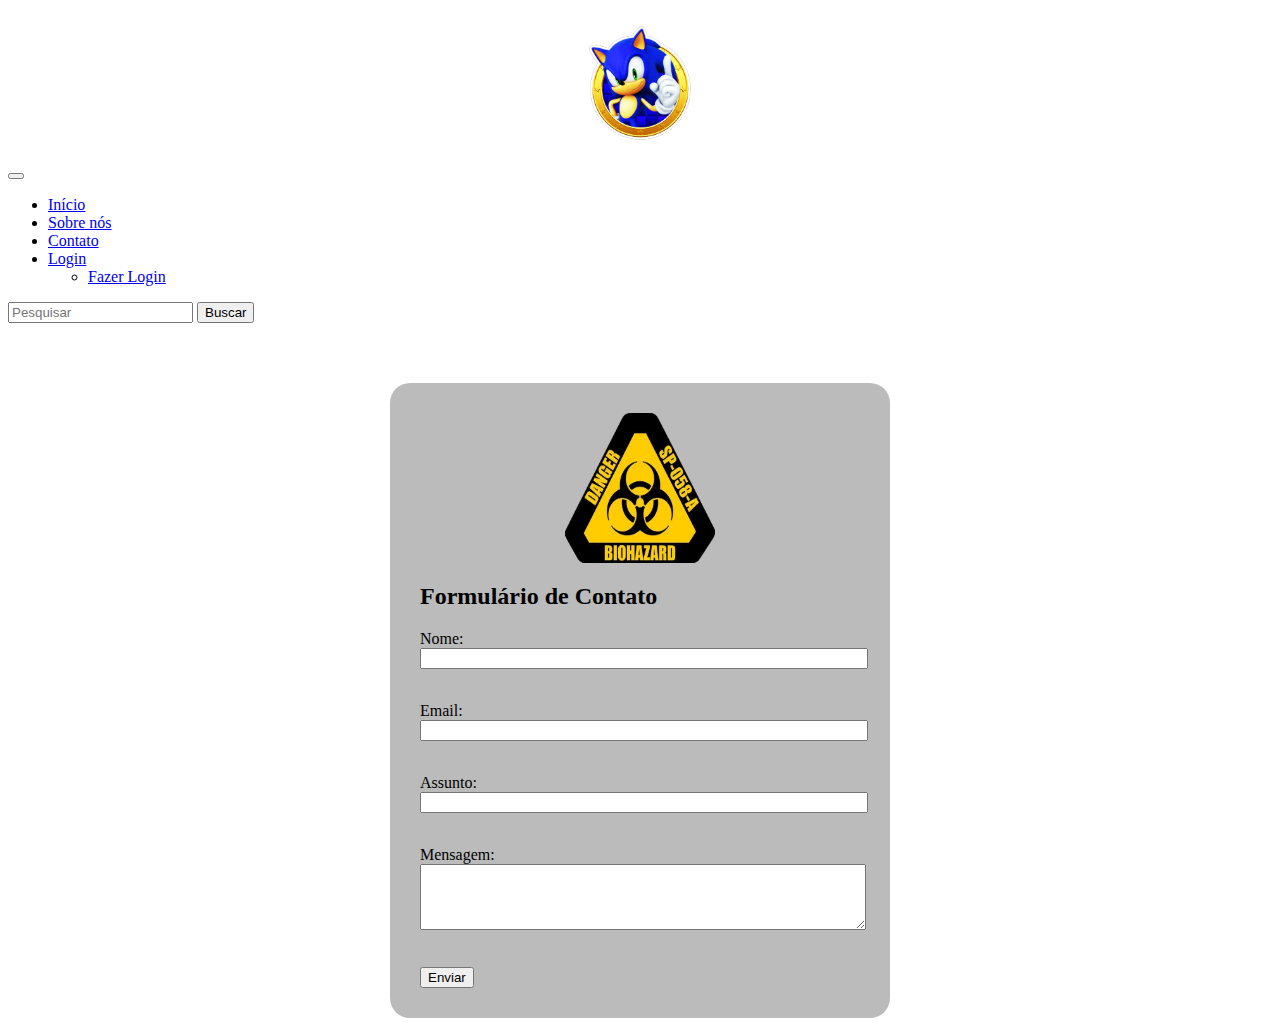
<file: contato.html>
<!DOCTYPE html>
<html lang="pt-BR">
<head>
    <meta charset="UTF-8">
    <meta name="viewport" content="width=device-width, initial-scale=1.0">
    <link rel="stylesheet" href="Styles/contato.css">
    <link rel="stylesheet" href="https://cdn.jsdelivr.net/npm/bootstrap@5.3.8/dist/css/bootstrap.min.css" integrity="sha384-sRIl4kxILFvY47J16cr9ZwB07vP4J8+LH7qKQnuqkuIAvNWLzeN8tE5YBujZqJLB" crossorigin="anonymous">
    <title>Contato</title>
</head>
<body>
  <nav class="navbar navbar-expand-lg bg-body-tertiary">
  <div class="container-fluid">
    <div class="navbar-brand">
    <a class="navbar-sonic" href="#" id="logoPanini"> <img src="img/soniclogo.png" class="sonicImg" alt=""></a>
    </div>
    
    <button class="navbar-toggler" type="button" data-bs-toggle="collapse" data-bs-target="#navbarSupportedContent" aria-controls="navbarSupportedContent" aria-expanded="false" aria-label="Toggle navigation">
      <span class="navbar-toggler-icon"></span>
    </button>
    <div class="collapse navbar-collapse" id="navbarSupportedContent">
      <ul class="navbar-nav me-auto mb-2 mb-lg-0">
        <li class="nav-item">
          <a class="nav-link active" aria-current="page" href="index.html">Início</a>
        </li>
        <li class="nav-item">
          <a class="nav-link" href="sobre.html">Sobre nós</a>
        </li>
        <li class="nav-item">
          <a class="nav-link" href="contato.html">Contato</a>
        </li>
        <li class="nav-item dropdown">
          <a class="nav-link dropdown-toggle" href="#" role="button" data-bs-toggle="dropdown" aria-expanded="false">
            Login
          </a>
          <ul class="dropdown-menu">
            <li><a class="dropdown-item" href="login.html">Fazer Login</a></li>
           
          </ul>
        </li>
        
      </ul>
      <form class="d-flex" role="search">
        <input class="form-control me-2" type="search" placeholder="Pesquisar" aria-label="Search"/>
        <button type="button" class="btn btn-primary">Buscar</button>
      </form>
    </div>
  </div>
</nav>
<div class="containerPrincipal">
<div class="formulario">
<form action="">
    <img src="img/biohazard-removebg-preview.png" class="biohazard" alt="">
    <h2>Formulário de Contato</h2>
    <label for="nome">Nome:</label>
    <input type="text" id="nome" name="nome" required><br><br>
    
    <label for="email">Email:</label>
    <input type="email" id="email" name="email" required><br><br>
    
    <label for="assunto">Assunto:</label>
    <input type="assunto" id="assunto" name="assunto "  required><br><br>
    
    <label for="mensagem">Mensagem:</label><br>
    <textarea id="mensagem" name="mensagem" rows="4" cols="50" required></textarea><br><br>
    
    <input type="submit" value="Enviar">
</form>
</div>
</div>
</body>
</html>
</file>
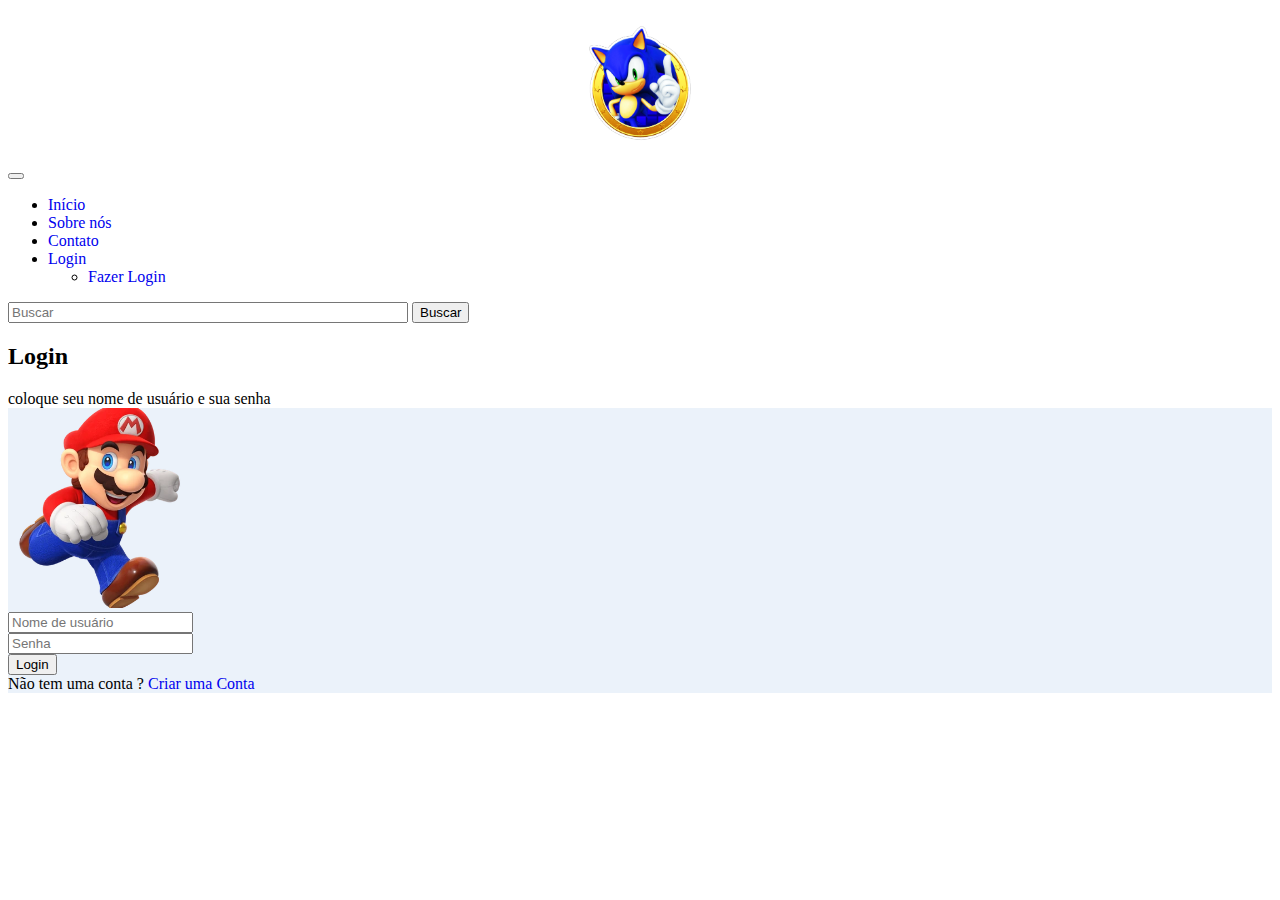
<file: login.html>
<!DOCTYPE html>
<html lang="pt-BR">
<head>
    <meta charset="UTF-8">
    <meta name="viewport" content="width=device-width, initial-scale=1.0">
    <link rel="stylesheet" href="styles/login.css">
    <link href="https://cdn.jsdelivr.net/npm/bootstrap@5.3.8/dist/css/bootstrap.min.css" rel="stylesheet" integrity="sha384-sRIl4kxILFvY47J16cr9ZwB07vP4J8+LH7qKQnuqkuIAvNWLzeN8tE5YBujZqJLB" crossorigin="anonymous">
    <title>Document</title>
</head>
<body>
  <nav class="navbar navbar-expand-lg bg-body-tertiary">
  <div class="container-fluid">
    <div class="navbar-brand">
    <a class="navbar-sonic" href="#" id="logoPanini"> <img src="img/soniclogo.png" class="sonicImg" alt=""></a>
    </div>
    
    <button class="navbar-toggler" type="button" data-bs-toggle="collapse" data-bs-target="#navbarSupportedContent" aria-controls="navbarSupportedContent" aria-expanded="false" aria-label="Toggle navigation">
      <span class="navbar-toggler-icon"></span>
    </button>
    <div class="collapse navbar-collapse" id="navbarSupportedContent">
      <ul class="navbar-nav me-auto mb-2 mb-lg-0">
        <li class="nav-item">
          <a class="nav-link active" aria-current="page" href="index.html">Início</a>
        </li>
        <li class="nav-item">
          <a class="nav-link" href="sobre.html">Sobre nós</a>
        </li>
        <li class="nav-item">
          <a class="nav-link" href="contato.html">Contato</a>
        </li>
        <li class="nav-item dropdown">
          <a class="nav-link dropdown-toggle" href="#" role="button" data-bs-toggle="dropdown" aria-expanded="false">
            Login
          </a>
          <ul class="dropdown-menu">
            <li><a class="dropdown-item" href="login.html">Fazer Login</a></li>
           
          </ul>
        </li>
        
      </ul>
      <form class="d-flex" role="search">
        <input class="form-control barra-pesquisa" type="search" placeholder="Buscar" aria-label="Search"/>
        <button type="button" class="btn btn-primary">Buscar</button>
      </form>
    </div>
  </div>
</nav>
   
    <div class="container">
    <div class="row">
      <div class="col-md-6 offset-md-3">
        <h2 class="text-center text-dark mt-5">Login</h2>
        <div class="text-center mb-5 text-dark">coloque seu nome de usuário e sua senha</div>
        <div class="card my-5">

          <form class="card-body cardbody-color p-lg-5">

            <div class="text-center">
              <img src="img/MPSS_Mario.webp" class="img-fluid profile-image-pic img-thumbnail rounded-circle my-3"
                width="200px" alt="profile">
            </div>

            <div class="mb-3">
              <input type="text" class="form-control" id="Username" aria-describedby="emailHelp"
                placeholder="Nome de usuário">
            </div>
            <div class="mb-3">
              <input type="password" class="form-control" id="password" placeholder="Senha">
            </div>
            <div class="text-center"><button type="submit" class="btn btn-danger px-5 mb-5 w-100">Login</button></div>
            <div id="emailHelp" class="form-text text-center mb-5 text-dark">Não tem uma conta ? <a href="registro.html" class="text-dark fw-bold"> Criar uma Conta</a>
            </div>
          </form>
        </div>

      </div>
    </div>
  </div>
  <script src="https://cdn.jsdelivr.net/npm/bootstrap@5.3.0/dist/js/bootstrap.bundle.min.js"></script>
</body>
</html>
</file>
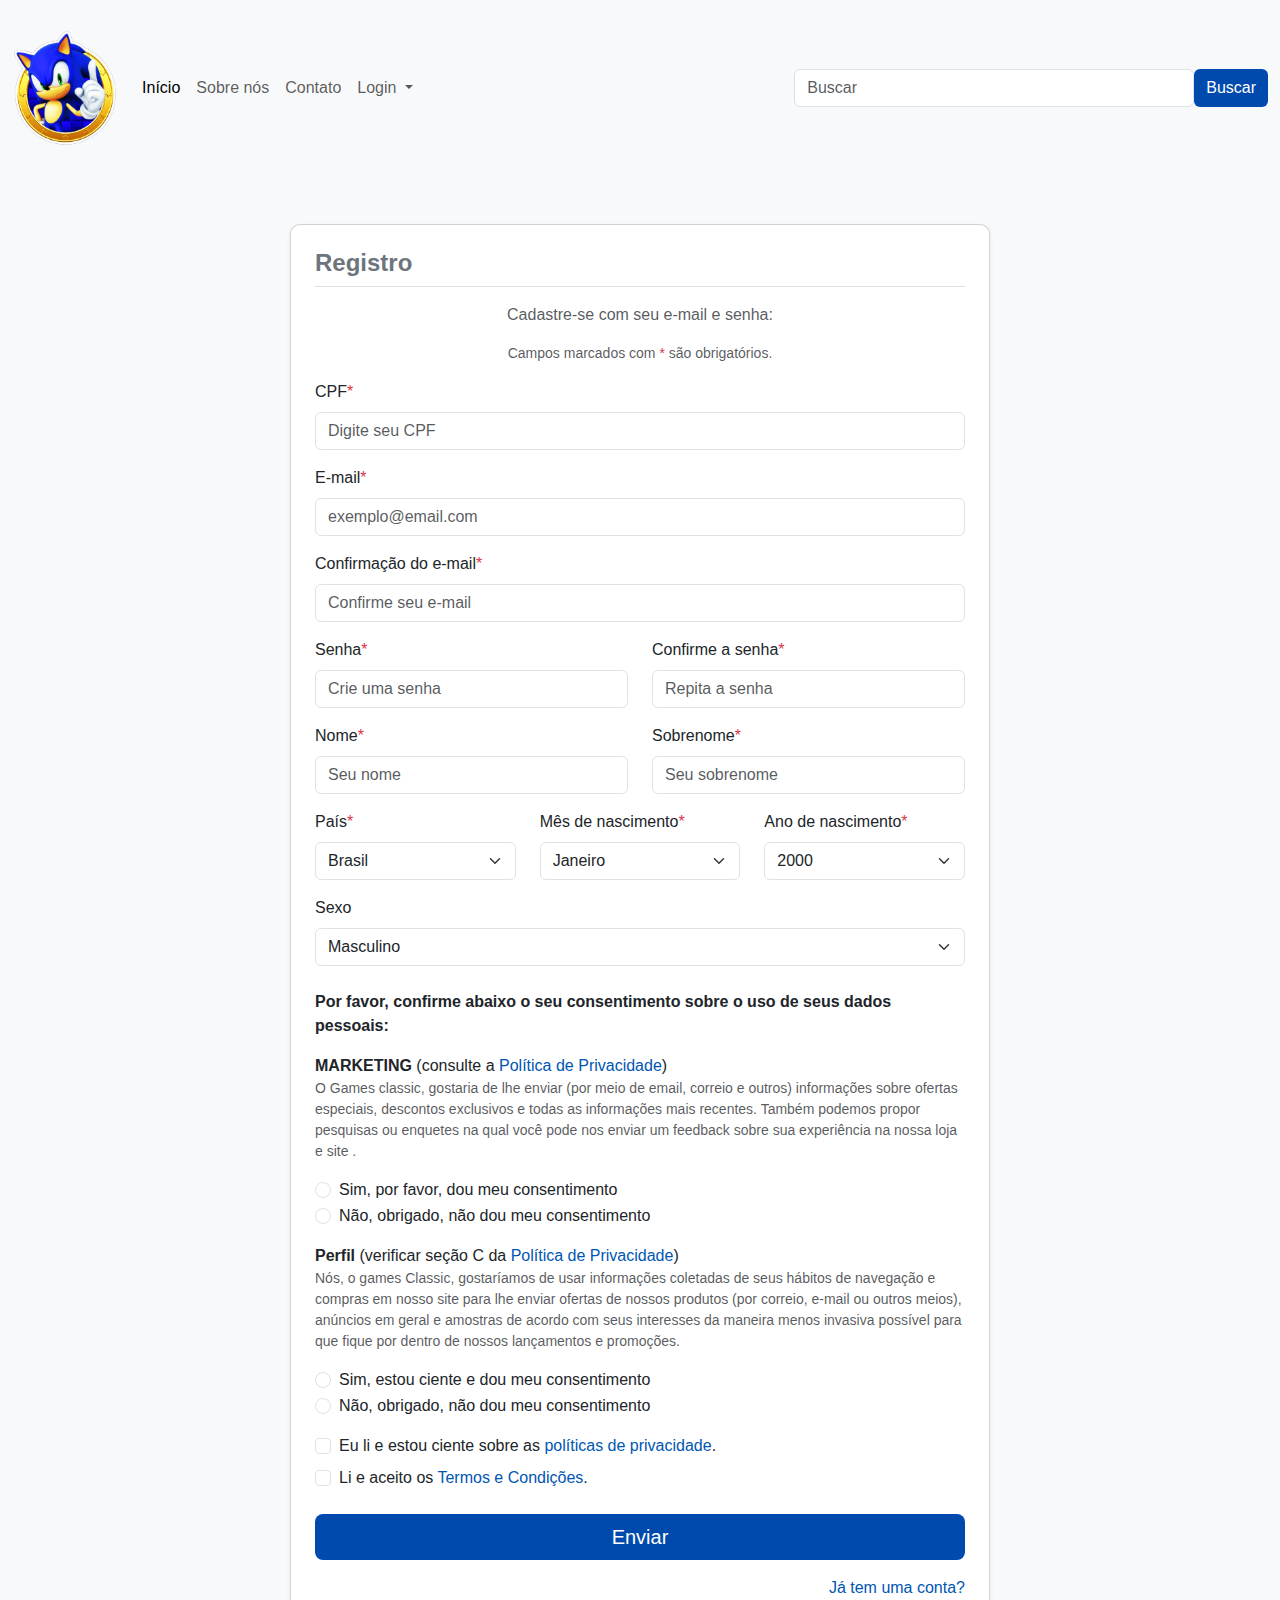
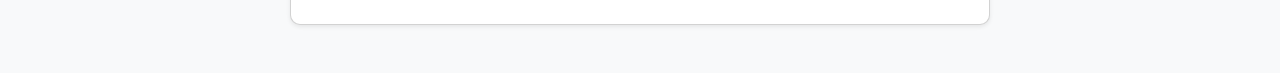
<file: registro.html>
<!DOCTYPE html>
<html lang="pt-br">
<head>
  <meta charset="UTF-8">
  <meta name="viewport" content="width=device-width, initial-scale=1.0">
    <!-- Bootstrap -->
  <link href="https://cdn.jsdelivr.net/npm/bootstrap@5.3.3/dist/css/bootstrap.min.css" rel="stylesheet">
  <!-- CSS externo -->
  <link rel="stylesheet" href="styles/registro.css">
  <title>Registro - Panini</title>

</head>
<body class="bg-light">
  <nav class="navbar navbar-expand-lg bg-body-tertiary">
  <div class="container-fluid">
    <div class="navbar-brand">
    <a class="navbar-sonic" href="#" id="logoPanini"> <img src="img/soniclogo.png" class="sonicImg" alt=""></a>
    </div>
    
    <button class="navbar-toggler" type="button" data-bs-toggle="collapse" data-bs-target="#navbarSupportedContent" aria-controls="navbarSupportedContent" aria-expanded="false" aria-label="Toggle navigation">
      <span class="navbar-toggler-icon"></span>
    </button>
    <div class="collapse navbar-collapse" id="navbarSupportedContent">
      <ul class="navbar-nav me-auto mb-2 mb-lg-0">
        <li class="nav-item">
          <a class="nav-link active" aria-current="page" href="index.html">Início</a>
        </li>
        <li class="nav-item">
          <a class="nav-link" href="sobre.html">Sobre nós</a>
        </li>
        <li class="nav-item">
          <a class="nav-link" href="contato.html">Contato</a>
        </li>
        <li class="nav-item dropdown">
          <a class="nav-link dropdown-toggle" href="#" role="button" data-bs-toggle="dropdown" aria-expanded="false">
            Login
          </a>
          <ul class="dropdown-menu">
            <li><a class="dropdown-item" href="login.html">Fazer Login</a></li>
           
          </ul>
        </li>
        
      </ul>
      <form class="d-flex" role="search">
        <input class="form-control barra-pesquisa" type="search" placeholder="Buscar" aria-label="Search"/>
        <button type="button" class="btn btn-primary">Buscar</button>
      </form>
    </div>
  </div>
</nav>

  <div class="container mt-5 mb-5">
    <div class="card shadow-sm p-4">
      <h4 class="mb-3 fw-bold text-secondary border-bottom pb-2">Registro</h4>
      <p class="text-center text-muted">Cadastre-se com seu e-mail e senha:</p>
      <p class="text-center text-muted small">Campos marcados com <span class="text-danger">*</span> são obrigatórios.</p>

      <form>
        <!-- CPF -->
        <div class="mb-3">
          <label class="form-label">CPF<span class="text-danger">*</span></label>
          <input type="text" class="form-control" placeholder="Digite seu CPF">
        </div>

        <!-- E-mail -->
        <div class="mb-3">
          <label class="form-label">E-mail<span class="text-danger">*</span></label>
          <input type="email" class="form-control" placeholder="exemplo@email.com">
        </div>

        <!-- Confirmação e-mail -->
        <div class="mb-3">
          <label class="form-label">Confirmação do e-mail<span class="text-danger">*</span></label>
          <input type="email" class="form-control" placeholder="Confirme seu e-mail">
        </div>

        <!-- Senha -->
        <div class="row">
          <div class="col-md-6 mb-3">
            <label class="form-label">Senha<span class="text-danger">*</span></label>
            <input type="password" class="form-control" placeholder="Crie uma senha">
          </div>
          <div class="col-md-6 mb-3">
            <label class="form-label">Confirme a senha<span class="text-danger">*</span></label>
            <input type="password" class="form-control" placeholder="Repita a senha">
          </div>
        </div>

        <!-- Nome -->
        <div class="row">
          <div class="col-md-6 mb-3">
            <label class="form-label">Nome<span class="text-danger">*</span></label>
            <input type="text" class="form-control" placeholder="Seu nome">
          </div>
          <div class="col-md-6 mb-3">
            <label class="form-label">Sobrenome<span class="text-danger">*</span></label>
            <input type="text" class="form-control" placeholder="Seu sobrenome">
          </div>
        </div>

        <!-- País, nascimento e sexo -->
        <div class="row">
          <div class="col-md-4 mb-3">
            <label class="form-label">País<span class="text-danger">*</span></label>
            <select class="form-select">
              <option>Brasil</option>
              <option>Portugal</option>
              <option>Outro</option>
            </select>
          </div>
          <div class="col-md-4 mb-3">
            <label class="form-label">Mês de nascimento<span class="text-danger">*</span></label>
            <select class="form-select">
              <option>Janeiro</option>
              <option>Fevereiro</option>
              <option>Março</option>
              <option>Abril</option>
              <option>Maio</option>
              <option>Junho</option>
              <option>Julho</option>
              <option>Agosto</option>
              <option>Setembro</option>
              <option>Outubro</option>
              <option>Novembro</option>
              <option>Dezembro</option>
            </select>
          </div>
          <div class="col-md-4 mb-3">
            <label class="form-label">Ano de nascimento<span class="text-danger">*</span></label>
            <select class="form-select">
              <option>2000</option>
              <option>2005</option>
              <option>2010</option>
            </select>
          </div>
        </div>

        <!-- Sexo -->
        <div class="mb-4">
          <label class="form-label">Sexo</label>
          <select class="form-select">
            <option>Masculino</option>
            <option>Feminino</option>
            <option>Outro</option>
          </select>
        </div>

        <!-- Consentimento -->
        <p class="fw-semibold">Por favor, confirme abaixo o seu consentimento sobre o uso de seus dados pessoais:</p>

        <div class="mb-3">
          <strong>MARKETING</strong> (consulte a <a href="#">Política de Privacidade</a>)
          <p class="small text-muted">
            O Games classic, gostaria de lhe enviar (por meio de email, correio e outros) informações sobre ofertas especiais, descontos exclusivos e todas as informações mais recentes. Também podemos propor pesquisas ou enquetes na qual você pode nos enviar um feedback sobre sua experiência na nossa loja e site
.
          </p>
          <div class="form-check">
            <input class="form-check-input" type="radio" name="marketing" id="marketingSim">
            <label class="form-check-label" for="marketingSim">Sim, por favor, dou meu consentimento</label>
          </div>
          <div class="form-check">
            <input class="form-check-input" type="radio" name="marketing" id="marketingNao">
            <label class="form-check-label" for="marketingNao">Não, obrigado, não dou meu consentimento</label>
          </div>
        </div>

        <div class="mb-3">
          <strong>Perfil</strong> (verificar seção C da <a href="#">Política de Privacidade</a>)
          <p class="small text-muted">
Nós, o games Classic, gostaríamos de usar informações coletadas de seus hábitos de navegação e compras em nosso site para lhe enviar ofertas de nossos produtos (por correio, e-mail ou outros meios), anúncios em geral e amostras de acordo com seus interesses da maneira menos invasiva possível para que fique por dentro de nossos lançamentos e promoções.
          </p>
          <div class="form-check">
            <input class="form-check-input" type="radio" name="perfil" id="perfilSim">
            <label class="form-check-label" for="perfilSim">Sim, estou ciente e dou meu consentimento</label>
          </div>
          <div class="form-check">
            <input class="form-check-input" type="radio" name="perfil" id="perfilNao">
            <label class="form-check-label" for="perfilNao">Não, obrigado, não dou meu consentimento</label>
          </div>
        </div>

        <!-- Termos -->
        <div class="form-check mb-2">
          <input class="form-check-input" type="checkbox" id="privacidade">
          <label class="form-check-label" for="privacidade">
            Eu li e estou ciente sobre as <a href="#">políticas de privacidade</a>.
          </label>
        </div>

        <div class="form-check mb-4">
          <input class="form-check-input" type="checkbox" id="termos">
          <label class="form-check-label" for="termos">
            Li e aceito os <a href="#">Termos e Condições</a>.
          </label>
        </div>

        <!-- Botão -->
        <div class="d-grid">
          <button class="btn btn-primary btn-lg">Enviar</button>
        </div>

        <div class="text-end mt-3">
          <a href="login.html">Já tem uma conta?</a>
        </div>

      </form>
    </div>
  </div>

  <script src="https://cdn.jsdelivr.net/npm/bootstrap@5.3.0/dist/js/bootstrap.bundle.min.js"></script>
</body>
</html>
</file>
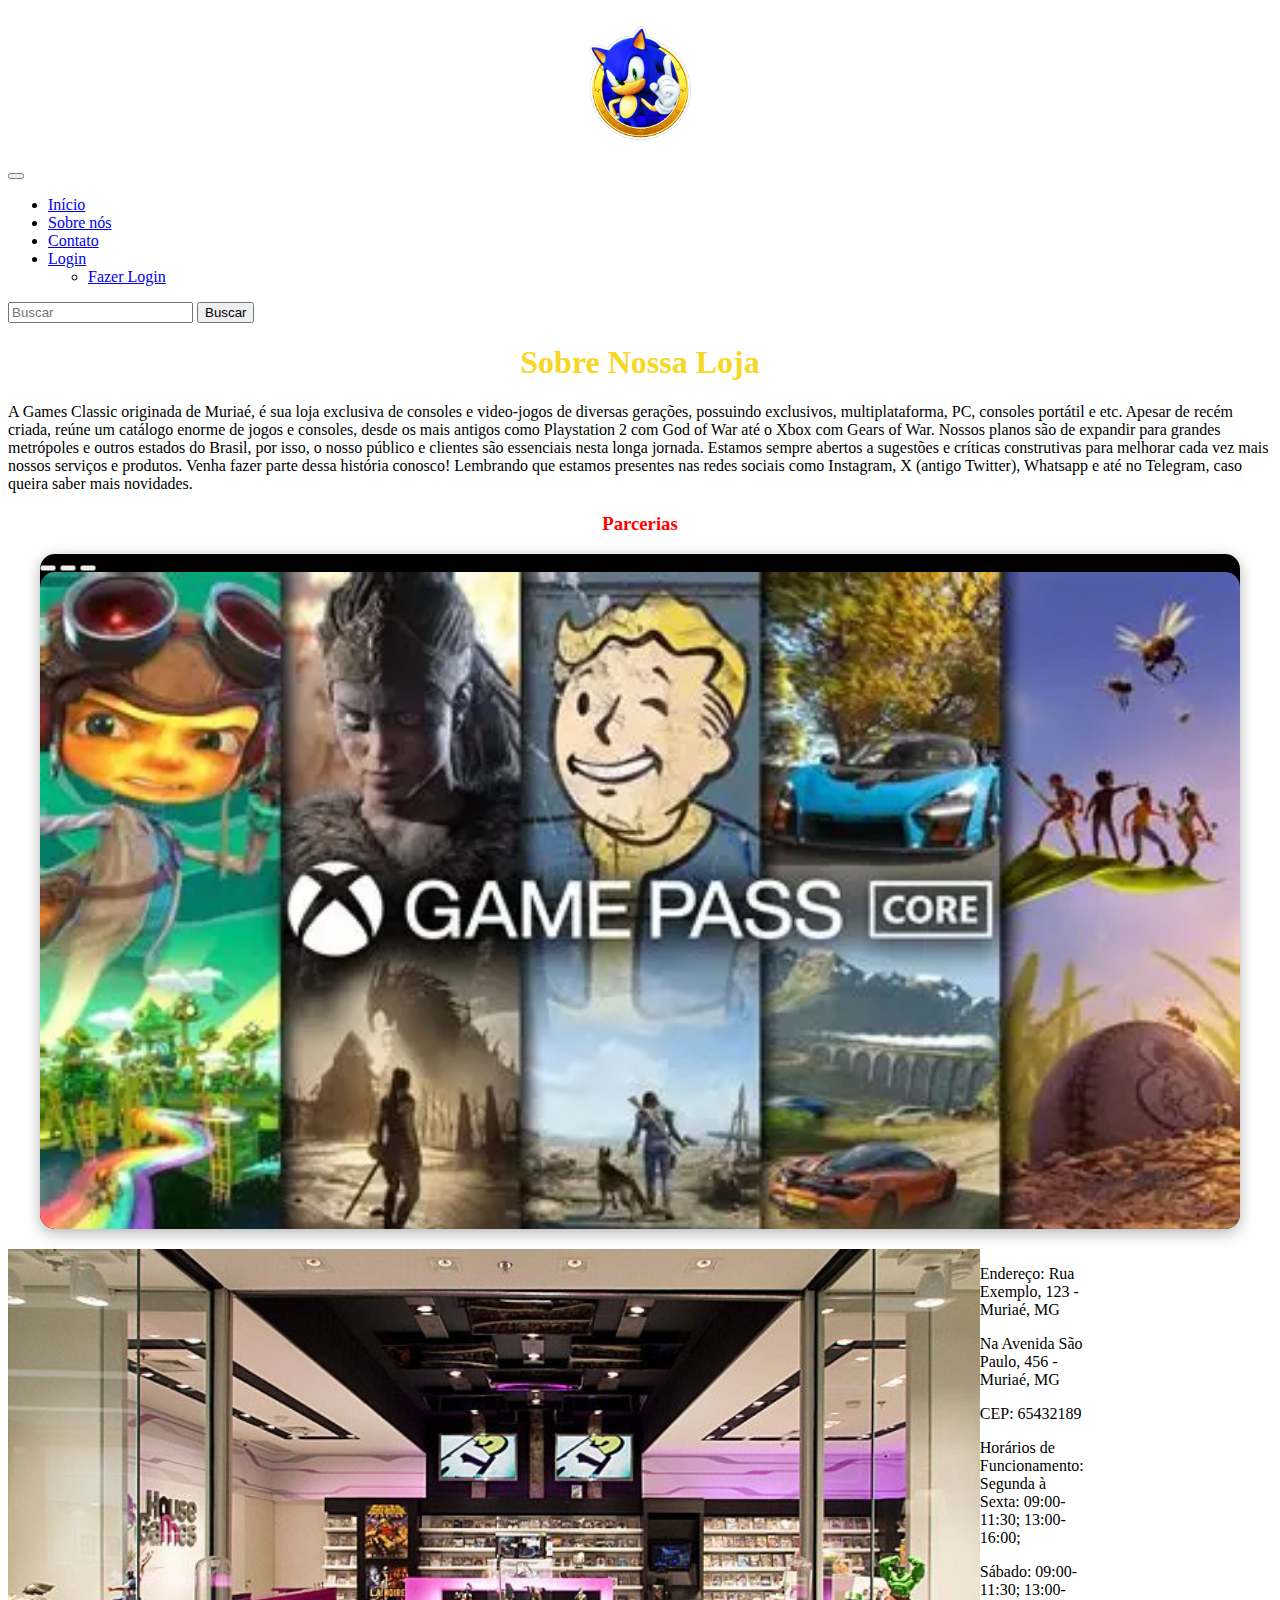
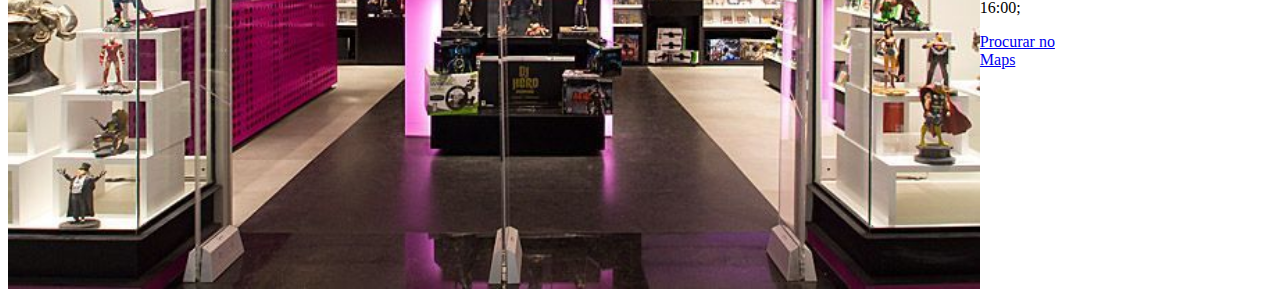
<file: sobre.html>
<!DOCTYPE html>
<html lang="en">
<head>
    <meta charset="UTF-8">
    <meta name="viewport" content="width=device-width, initial-scale=1.0">
    <link rel="stylesheet" href="styles/sobre.css">
    <link href="https://cdn.jsdelivr.net/npm/bootstrap@5.3.8/dist/css/bootstrap.min.css" rel="stylesheet" integrity="sha384-sRIl4kxILFvY47J16cr9ZwB07vP4J8+LH7qKQnuqkuIAvNWLzeN8tE5YBujZqJLB" crossorigin="anonymous">
    <title>Document</title>
</head>
<body>
  <nav class="navbar navbar-expand-lg bg-body-tertiary">
  <div class="container-fluid">
    <div class="navbar-brand">
    <a class="navbar-sonic" href="#" id="logoPanini"> <img src="img/soniclogo.png" class="sonicImg" alt=""></a>
    </div>
    
    <button class="navbar-toggler" type="button" data-bs-toggle="collapse" data-bs-target="#navbarSupportedContent" aria-controls="navbarSupportedContent" aria-expanded="false" aria-label="Toggle navigation">
      <span class="navbar-toggler-icon"></span>
    </button>
    <div class="collapse navbar-collapse" id="navbarSupportedContent">
      <ul class="navbar-nav me-auto mb-2 mb-lg-0">
        <li class="nav-item">
          <a class="nav-link active" aria-current="page" href="index.html">Início</a>
        </li>
        <li class="nav-item">
          <a class="nav-link" href="sobre.html">Sobre nós</a>
        </li>
        <li class="nav-item">
          <a class="nav-link" href="contato.html">Contato</a>
        </li>
        <li class="nav-item dropdown">
          <a class="nav-link dropdown-toggle" href="#" role="button" data-bs-toggle="dropdown" aria-expanded="false">
            Login
          </a>
          <ul class="dropdown-menu">
            <li><a class="dropdown-item" href="login.html">Fazer Login</a></li>
           
          </ul>
        </li>
        
      </ul>
      <form class="d-flex" role="search">
        <input class="form-control barra-pesquisa" type="search" placeholder="Buscar" aria-label="Search"/>
        <button type="button" class="btn btn-primary">Buscar</button>
      </form>
    </div>
  </div>
</nav>

<!-- Sobre Nós -->
 <div class="container-fluid p-4 text-center">
<h1 id="titulo">Sobre Nossa Loja</h1>
<p>A Games Classic originada de Muriaé, é sua loja exclusiva de consoles e video-jogos de diversas gerações, possuindo exclusivos, multiplataforma, PC, consoles portátil e etc. Apesar de recém criada, reúne um catálogo enorme de jogos e consoles, desde os mais antigos como Playstation 2 com God of War até o Xbox com Gears of War. Nossos planos são de expandir para grandes metrópoles e outros estados do Brasil, por isso, o nosso público e clientes são essenciais nesta longa jornada.
  Estamos sempre abertos a sugestões e críticas construtivas para melhorar cada vez mais nossos serviços e produtos. Venha fazer parte dessa história conosco! Lembrando que estamos presentes nas redes sociais como Instagram, X (antigo Twitter), Whatsapp e até no Telegram, caso queira saber mais novidades.</p>
  <h3 id="titulo2" class="color-blue">Parcerias</h3>
  <!-- carousel -->
  <div id="carouselExampleIndicators" class="carousel slide">
  <div class="carousel-indicators">
    <button type="button" data-bs-target="#carouselExampleIndicators" data-bs-slide-to="0" class="active" aria-current="true" aria-label="Slide 1"></button>
    <button type="button" data-bs-target="#carouselExampleIndicators" data-bs-slide-to="1" aria-label="Slide 2"></button>
    <button type="button" data-bs-target="#carouselExampleIndicators" data-bs-slide-to="2" aria-label="Slide 3"></button>
  </div>
  <div class="carousel-inner">
    <div class="carousel-item active">
      <img src="img/game_pass.webp" class="gameImg" alt="...">
    </div>
    <div class="carousel-item">
      <img src="img/epic_games.png" class="gameImg" alt="...">
    </div>
    <div class="carousel-item">
      <img src="img/steam.jpg" class="gameImg" alt="...">
    </div>
  </div>
  <button class="carousel-control-prev" type="button" data-bs-target="#carouselExampleIndicators" data-bs-slide="prev">
    <span class="carousel-control-prev-icon" aria-hidden="true"></span>
    <span class="visually-hidden">Previous</span>
  </button>
  <button class="carousel-control-next" type="button" data-bs-target="#carouselExampleIndicators" data-bs-slide="next">
    <span class="carousel-control-next-icon" aria-hidden="true"></span>
    <span class="visually-hidden">Next</span>
  </button>
  
</div>

<div class="container">
  <div class="row justify-content-center align-items-center vh-100">
    <div class="col-auto">
      <div class="card" style="width: 36rem; height: 40rem;">
  <img src="img/Loja_Fisica.jpg" class="card-img-top" alt="...">
  <div class="card-body">
    <p class="card-text">Endereço: Rua Exemplo, 123 - Muriaé, MG</p>
    <p class="card-text">Na Avenida São Paulo, 456 - Muriaé, MG</p>
    <p class="card-text">CEP: 65432189</p>
    <p class="card-text">Horários de Funcionamento: Segunda à Sexta: 09:00-11:30; 13:00-16:00; </p>
    <p class="card-text">Sábado: 09:00-11:30; 13:00-16:00; </p>
    <a href="#" class="btn btn-primary">Procurar no Maps</a>
  </div>
  </div>
</div>
</div>
</div>
</div>

<script src="https://cdn.jsdelivr.net/npm/bootstrap@5.3.8/dist/js/bootstrap.bundle.min.js" integrity="sha384-FKyoEForCGlyvwx9Hj09JcYn3nv7wiPVlz7YYwJrWVcXK/BmnVDxM+D2scQbITxI" crossorigin="anonymous"></script>
</body>
</html>
</file>
<file: Styles/contato.css>
/* .container-fluid {
    background-color: rgb(46, 168, 168);
} */
body {
  background-image: url('https://th.bing.com/th/id/R.8df2063a2caff04a54dc44985dabcdc1?rik=H%2f1ST2SjnrCOpg&riu=http%3a%2f%2f3.bp.blogspot.com%2f-rbFpumXutaY%2fUlNH_7fqlFI%2fAAAAAAAAAB4%2f9QtN2n7Qr2Q%2fs1600%2fbadasses_in_video_games_by_pacduck-d384d2n.jpg&ehk=VwilKINcz98Qxx8mMG0rHdgXCSW8lUffM8e6kYHEwPc%3d&risl=&pid=ImgRaw&r=0');
  background-size: cover; /* Faz a imagem cobrir toda a tela */
  background-position: center; /* Centraliza a imagem */
  background-repeat: no-repeat; /* Evita repetição */
  background-attachment: fixed; /* Faz o fundo ficar fixo ao rolar a página */
}
.containerPrincipal {
    display: flex;
    justify-content: center;
    align-items: center;
}
.formulario {
    background-color: rgb(187, 187, 187);
    border-radius: 20px;
    padding: 30px;
    width: 440px;
margin-top: 60px;
}
.biohazard {
    width: 150px;
    height: 150px;
    display: block;
    margin-left: auto;
    margin-right: auto;
    margin-bottom: 20px;
}
#nome{
    margin-bottom: 15px;
    width: 100%;
}
#email{
margin-bottom: 15px;
    width: 100%;
}
 #assunto{
margin-bottom: 15px;
    width: 100%;
 }
 #mensagem{
margin-bottom: 15px;
    width: 100%;
 }
 .sonicImg{
   width:100%;
   height: 150px;
   object-fit: contain;
}
</file>
<file: styles/registro.css>
body {
  font-family: 'Segoe UI', Tahoma, Geneva, Verdana, sans-serif;
}

.card {
  max-width: 700px;
  margin: 0 auto;
  border-radius: 10px;
  background-color: #fff;
}
.form-control.barra-pesquisa{
   width: 400px; /* ou 100%, se quiser ocupar toda a linha */
  max-width: 100%;
}
label {
  font-weight: 500;
}

a {
  color: #0056b3;
  text-decoration: none;
}

a:hover {
  text-decoration: underline;
}

.btn-primary {
  background-color: #004aad;
  border: none;
}

.btn-primary:hover {
  background-color: #003b8e;
}

.text-muted small {
  font-size: 0.9rem;
}
.sonicImg{
   width:100%;
   height: 150px;
   object-fit: contain;
}
</file>
<file: styles/sobre.css>
.sonicImg{
   width:100%;
   height: 150px;
   object-fit: contain;
}
 .container-fluid2 {
    background-color: rgb(224, 235, 240);
 }
#color-dark {
    color: aqua
}
.lead {
    color: black;
}
#titulo {
    color: rgb(247, 215, 35);
    display: flex;
    justify-content: center;
}
.color-blue {
    color: blue;
    display: flex;
    justify-content: center;
}
.gameImg {
    display: block;
    width: 100%;
    height: 800px;
    border-radius: 15px;
}
#titulo2 {
    color: red;
    margin-top: 20px;
}
.lojaImg{
    display: flex;
    justify-content: center;
}
.d-flex{
    border-radius: 15px;
}
.blue {
    background-color: rgb(179, 243, 243);
}
.hero-section {
  background-image: url('https://www.entrecultura.net/wp-content/uploads/2025/04/Evolucion-de-la-cultura-gamer-y-la-industria-de-los-videojuegos.jpg');
  background-size: cover;
  background-position: center;
  background-repeat: no-repeat;
  height: 100vh; /* Ocupa toda a altura da tela */
}
.card {
    margin-top: 20px;
    display: flex;
    justify-items: center;
}
.cardLoja {
    display: flex;
    justify-content: center;
    margin-bottom: 30px;
    width: 600px;
    height: 600px;
}
#carouselExampleIndicators {
  width: 100%;               /* ocupa 100% da tela */
  max-width: 1200px;         /* limite opcional (para não esticar demais) */
  height: auto;
  max-height: 675px;             /* altura fixa do carrossel */
  margin: 0 auto;            /* centraliza horizontalmente */
  overflow: hidden;          /* evita que a imagem vaze */
  border-radius: 15px;       /* bordas arredondadas, opcional */
  background-color: #000;    /* fundo preto pra evitar piscadas */
  box-shadow: 0 4px 15px rgba(0, 0, 0, 0.3); /* sombra suave */
}
.carousel-item img {
  width: 100%;
  height: auto;             /* mesma altura do carrossel */
   object-fit: cover;         /*preenche o espaço cortando o excesso */
  object-position: center;   /* centraliza a imagem */
  transition: transform 0.4s ease-in-out;
}
/* atualizar pasta */
</file>
<file: styles/login.css>
.form-control.barra-pesquisa{
   width: 400px; /* ou 100%, se quiser ocupar toda a linha */
  max-width: 100%;
}
.btn-color {
  background-color: #dc3545; /* Vermelho Bootstrap */
  color: white;
  border: none;
  transition: background-color 0.3s ease;
}

.btn-color:hover {
  background-color: #bb2d3b; /* Tom mais escuro ao passar o mouse */
}
.profile-image-pic{
  height: 200px;
  width: 200px;
  object-fit: cover;
}



.cardbody-color{
  background-color: #ebf2fa;
}

a{
  text-decoration: none;
}
.sonicImg{
   width:100%;
   height: 150px;
   object-fit: contain;
}
</file>
